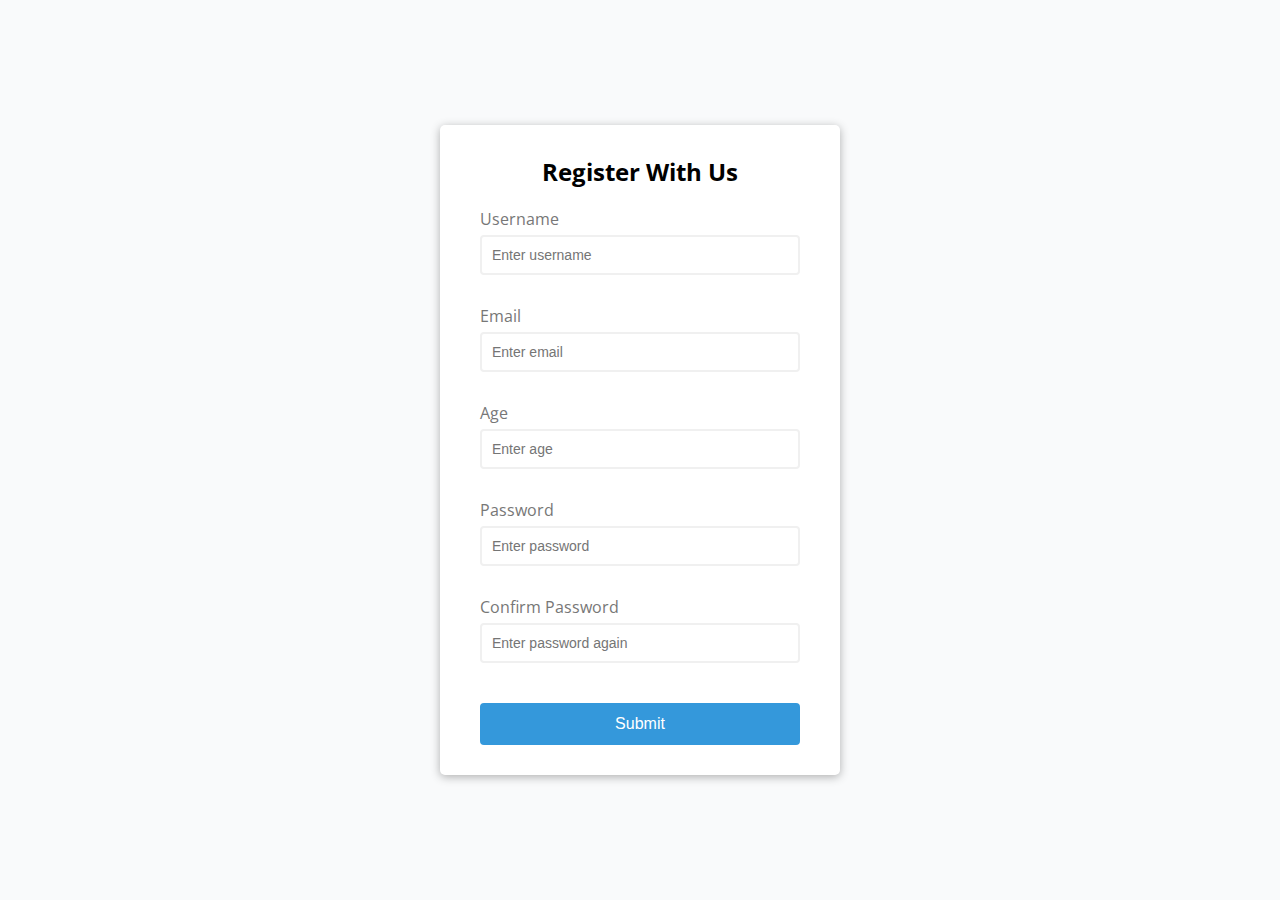
<file: PEC1_Ej2_1/index.html>
<!DOCTYPE html>
<html lang="en">
<head>
    <meta charset="UTF-8">
    <meta http-equiv="X-UA-Compatible" content="IE=edge">
    <meta name="viewport" content="width=device-width, initial-scale=1.0">
    <link rel="stylesheet" href="style.css">
    <title>Form Validator</title>
</head>
<body>
    <div class="container">

        <form id="form" class="form">
            <h2>Register With Us</h2>
            <div class="form-control">
                <label for="username">Username</label>
                <input type="text" id="username" placeholder="Enter username">
                <small>Error message</small>
            </div>
            <div class="form-control">
                <label for="email">Email</label>
                <input type="text" id="email" placeholder="Enter email">
                <small>Error message</small>
            </div>
            <div class="form-control">
                <label for="age">Age</label>
                <input type="number" id="age" placeholder="Enter age">
                <small>Error message</small>
            </div>
            <div class="form-control">
                <label for="password">Password</label>
                <input type="password" id="password" placeholder="Enter password">
                <small>Error message</small>
            </div>
            <div class="form-control">
                <label for="password2">Confirm Password</label>
                <input type="password" id="password2" placeholder="Enter password again">
                <small>Error message</small>
            </div>
            <button type="submit">Submit</button>
        </form>

    </div>

    <script src="script.js"></script>
</body>
</html>
</file>
<file: PEC1_Ej2_1/style.css>
@import url('https://fonts.googleapis.com/css2?family=Open+Sans:wght@300&display=swap');

:root {
    --success-color: #2ecc71;
    --error-color: #e74c3c;
    --button-submit-bg-color: #3498db;
}

* {
    box-sizing: border-box;
}

body {
    background-color: #f9fafb;
    font-family: 'Open Sans', sans-serif;
    display: flex;
    align-items: center;
    justify-content: center;
    min-height: 100vh;
    margin: 0;
}

.container {
    background-color: #fff;
    border-radius: 5px;
    box-shadow: 0 2px 10px rgba(0, 0, 0, 0.3);
    width: 400px;
}

h2 {

    text-align: center;
    margin: 0 0 20px;

}

.form {

    padding: 30px 40px;

}

.form-control {
    margin-bottom: 10px;
    padding-bottom: 20px;
    position: relative;
}

.form-control label {
    color: #777;
    display: block;
    margin-bottom: 5px;
}

.form-control input {
    border: 2px solid #f0f0f0;
    border-radius: 4px;
    display: block;
    width: 100%;
    padding: 10px;
    font-size: 14px;
}

.form-control input:focus{
    outline: 0;
    border-color: #777;
}

.form-control.success input {
    border-color: var(--success-color);
}
.form-control.error input {
    border-color: var(--error-color);
}
.form-control small{
    color: var(--error-color);
    position: absolute;
    bottom: 0;
    left: 0;
    visibility: hidden;
}

.form-control.form-control.error small{
    visibility: visible;
}

.form button {
    cursor: pointer;
    background-color: var(--button-submit-bg-color);
    border: 2px solid var(--button-submit-bg-color);
    border-radius: 4px;
    color: white;
    display: block;
    font-size: 16px;
    padding: 10px;
    margin-top: 20px;
    width: 100%;

}
</file>
